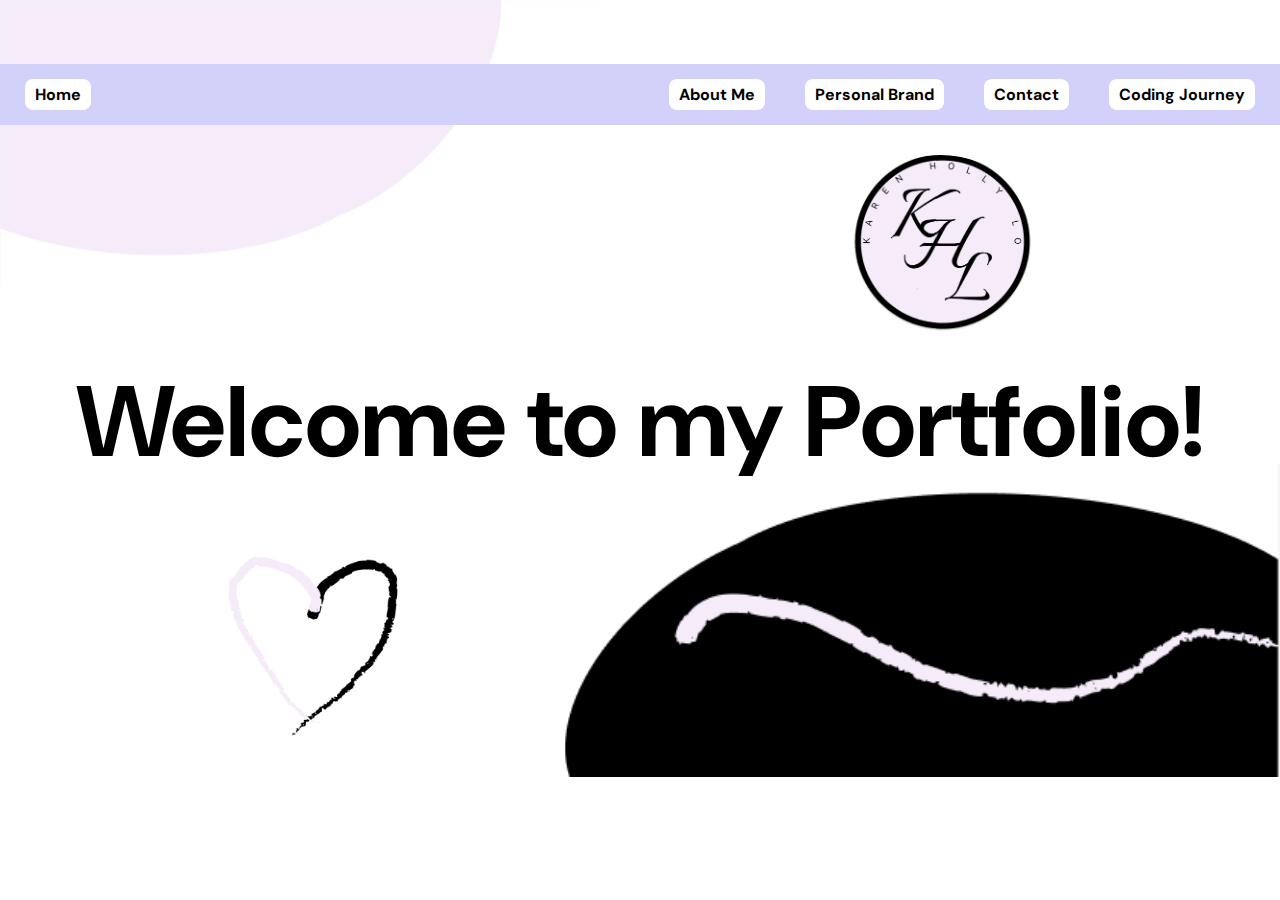
<file: website/index.html>
<!DOCTYPE html>
<html>

<head>
	<meta charset="utf-8">
	<meta name="viewport" content="width=device-width">
	<title>My Portfolio</title>
	<link href="style.css" rel="stylesheet" type="text/css" />

	<style>
		body {
			text-align: center;
			background
		}
	</style>
	<script src="script.js"></script> 

	<link rel="preconnect" href="https://fonts.googleapis.com">
	<link rel="preconnect" href="https://fonts.gstatic.com" crossorigin>
	<link
		href="https://fonts.googleapis.com/css2?family=DM+Sans:ital,opsz,wght@0,9..40,100..1000;1,9..40,100..1000&display=swap"
		rel="stylesheet">
</head>

<body>
<div class="container">
	<img src="purpleround.PNG" class="purple-round"width=600px>
	<header>
		<nav>
			<a href="index.html">Home</a>
			<a href="aboutme.html">About Me</a>
			<a href="personalbrand.html">Personal Brand</a>
			<a href="contact.html">Contact</a>
			<a href="codingjourney.html">Coding Journey</a>
		</nav>
	</header>

	
	<main>
		<img src="logo.PNG" alt="Logo" class="logo">
		<h1>Welcome to my Portfolio!</h1>
		<div class="decorative heart"></div>
		<img src="heartbrush.PNG" alr="Heart" class="heart"width=200px> </div>
		<img src="blackround.PNG" class="black-round" width=800px>

	</main>
</body>

</html>
</file>
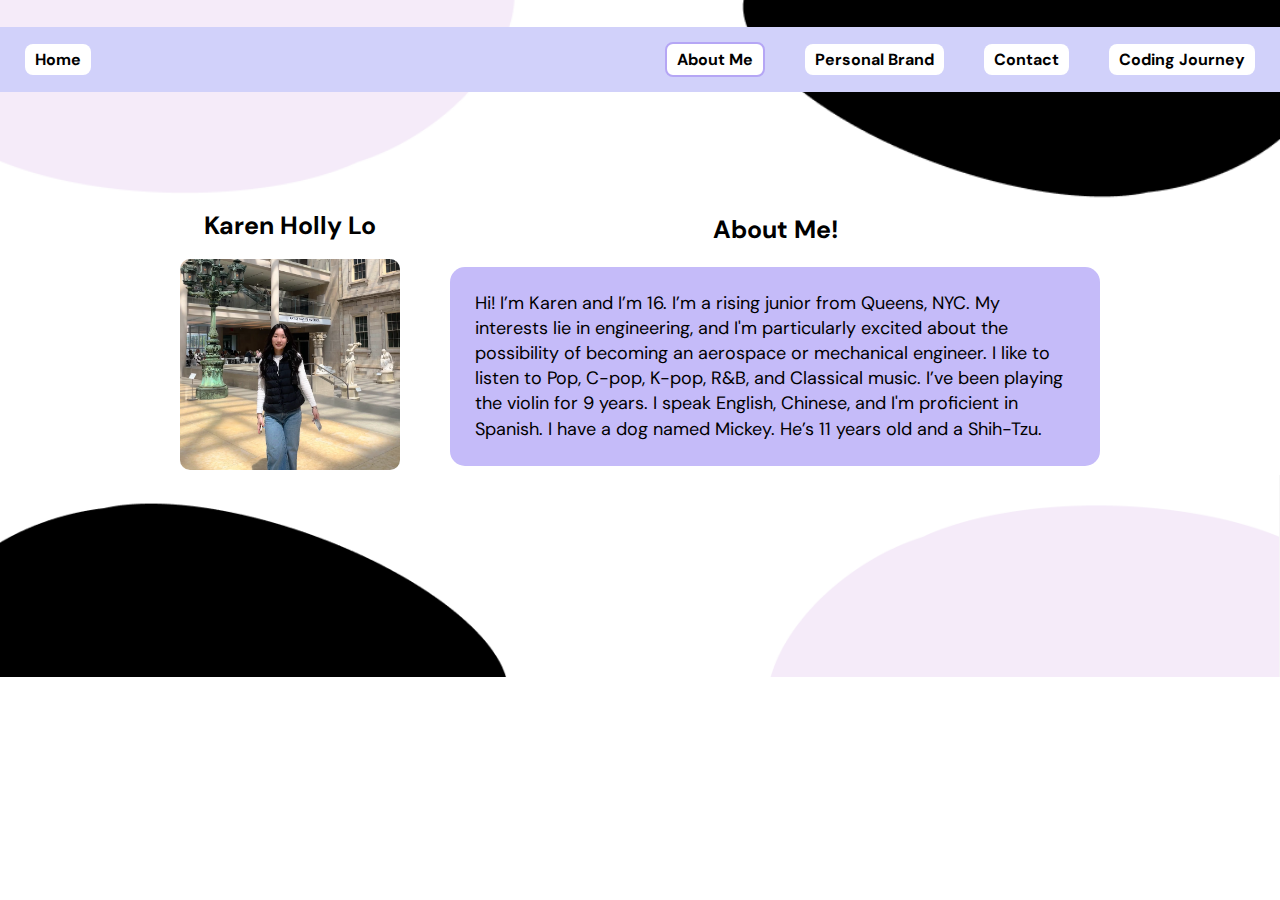
<file: website/aboutme.html>
<!DOCTYPE html>
<html lang="en">
<head>
  <meta charset="UTF-8" />
  <meta name="viewport" content="width=device-width, initial-scale=1.0"/>
  <title>About Me</title>
  <link href="aboutme.css" rel="stylesheet" />
  <link href="https://fonts.googleapis.com/css2?family=DM+Sans:wght@400;700&display=swap" rel="stylesheet">
</head>
<body>

  <img src="top1.PNG" class="top-image" width=1400px height=230px />

  <header>
   
    <nav>
      <a href="index.html">Home</a>
      <a href="aboutme.html" class="active">About Me</a>
      <a href="personalbrand.html">Personal Brand</a>
      <a href="contact.html">Contact</a>
      <a href="codingjourney.html">Coding Journey</a>
    </nav>
  </header>

  <div class="bio-section">
    <div class="bio-column">
      <h1>Karen Holly Lo</h1>
    <img src="karen.PNG" alt="Karen" class="profile-img" />
    </div>

    <div class="bio-column">
      <h2>About Me!</h2>
      <div class="purple-box">
        <p>
          Hi! I’m Karen and I’m 16. I’m a rising junior from Queens, NYC. My interests lie in engineering, and I'm particularly excited about the possibility of becoming an aerospace or mechanical engineer. I like to listen to Pop, C-pop, K-pop, R&B, and Classical music. I’ve been playing the violin for 9 years. I speak English, Chinese, and I'm proficient in Spanish. I have a dog named Mickey. He’s 11 years old and a Shih-Tzu.
        </p>
      </div>
    </div>
  </div>

  <img src="bot1.PNG" class="bottom-image" width=1400px height=250px />

  <script src="script.js"></script>
  </body>
  </html>
</file>
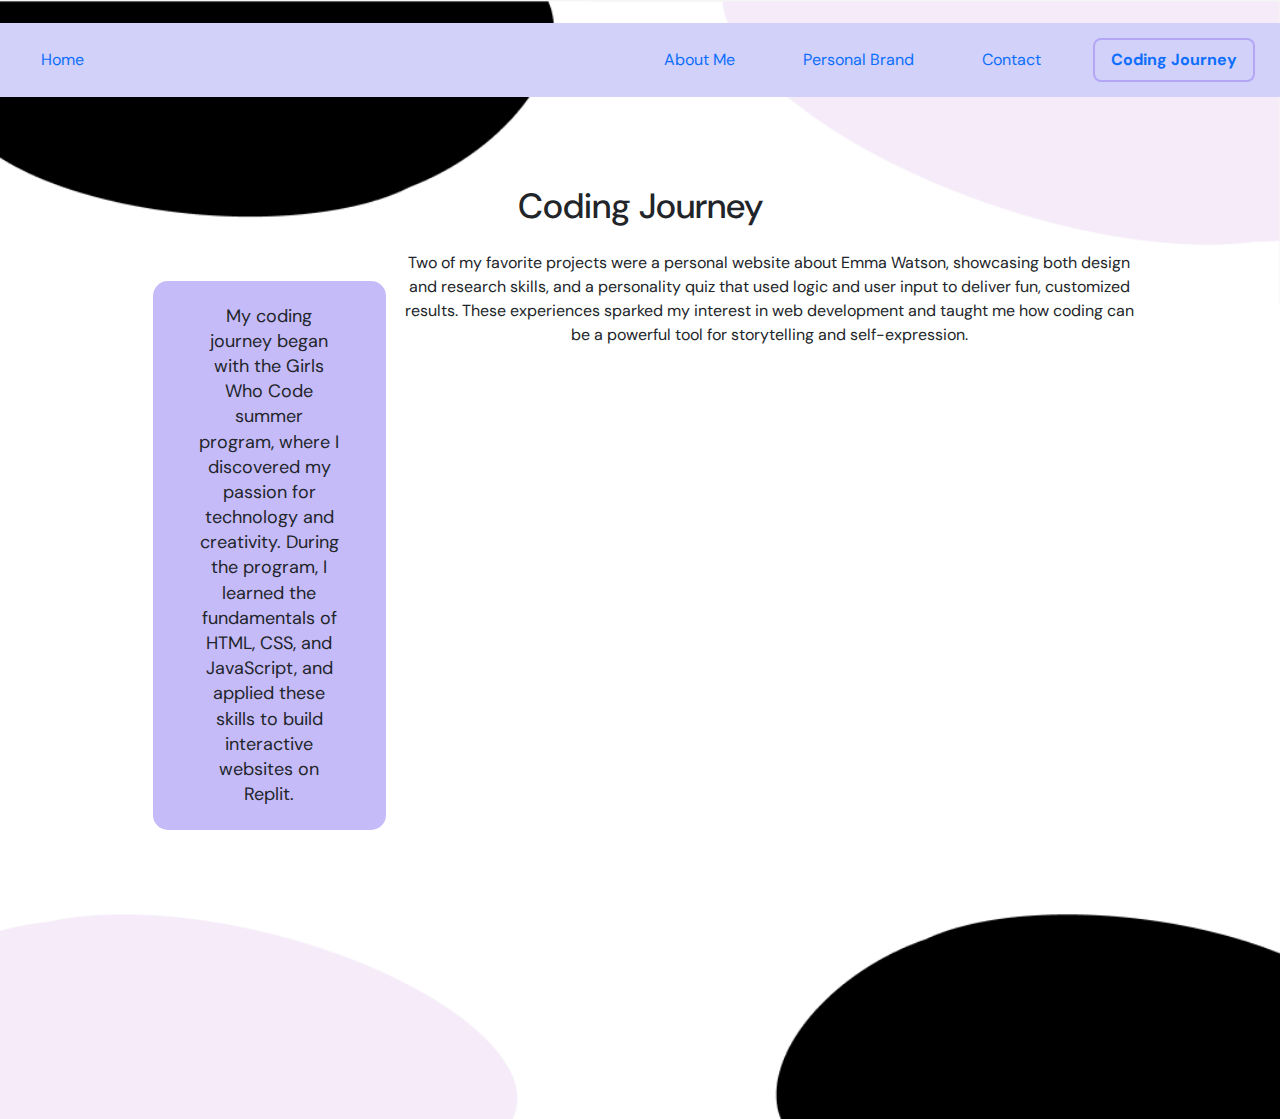
<file: website/codingjourney.html>
<!DOCTYPE html>
<html lang="en">
<head>
  <meta charset="UTF-8" />
  <meta name="viewport" content="width=device-width, initial-scale=1.0"/>
  <title>Coding Journey</title>

  <link href="https://cdn.jsdelivr.net/npm/bootstrap@5.3.2/dist/css/bootstrap.min.css" rel="stylesheet">

  <link href="codingjourney.css" rel="stylesheet" />

  <link href="https://fonts.googleapis.com/css2?family=DM+Sans:wght@400;700&display=swap" rel="stylesheet">
</head>
<body>

  
  <img src="top2.PNG" class="top-image" alt="Top Decoration">


  <header>
    <nav class="nav justify-content-center gap-3">
      <a href="index.html" class="nav-link">Home</a>
      <a href="aboutme.html" class="nav-link">About Me</a>
      <a href="personalbrand.html" class="nav-link">Personal Brand</a>
      <a href="contact.html" class="nav-link">Contact</a>
      <a href="codingjourney.html" class="nav-link active fw-bold">Coding Journey</a>
    </nav>
  </header>

  
  <div class="container py-5 content-container">
    <h1 class="mb-4">Coding Journey</h1>
    <div class="bio-section">
      <div class="bio-column">
        <div class="purple-box">
          My coding journey began with the Girls Who Code summer program, where I discovered my passion for technology and creativity. During the program, I learned the fundamentals of HTML, CSS, and JavaScript, and applied these skills to build interactive websites on Replit.
        </div>
      </div>
      <div class="bio-column">
        <div class="purple-box2">
          Two of my favorite projects were a personal website about Emma Watson, showcasing both design and research skills, and a personality quiz that used logic and user input to deliver fun, customized results. These experiences sparked my interest in web development and taught me how coding can be a powerful tool for storytelling and self-expression.
        </div>
      </div>
    </div>
  </div>

  <img src="bot2.PNG" class="bottom-image" alt="Bottom Decoration">

  <script src="https://cdn.jsdelivr.net/npm/bootstrap@5.3.2/dist/js/bootstrap.bundle.min.js"></script>
</body>
</html>
</file>
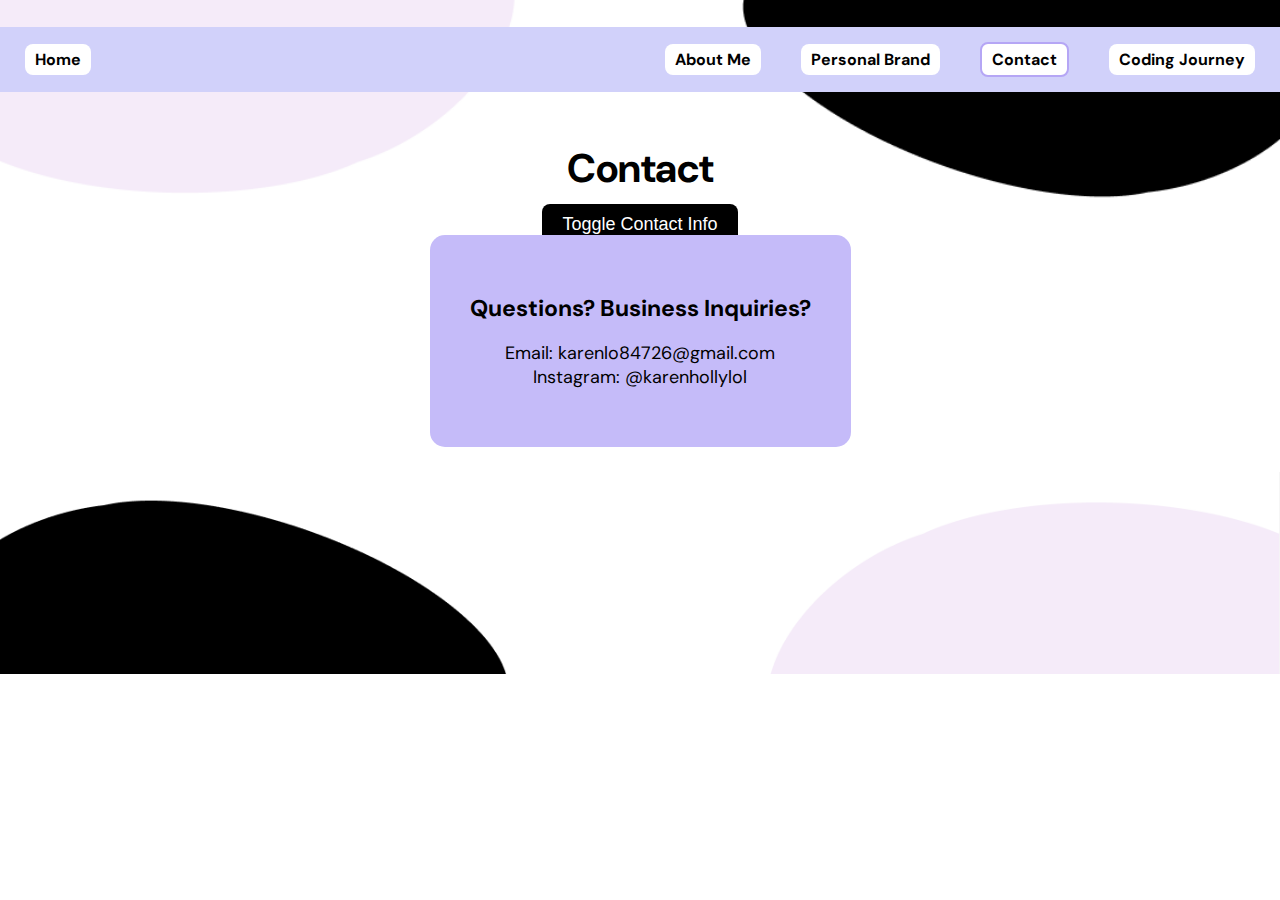
<file: website/contact.html>
<!DOCTYPE html>
<html lang="en">
<head>
  <meta charset="UTF-8" />
  <meta name="viewport" content="width=device-width, initial-scale=1.0"/>
  <title>Contact</title>
  <link href="contact.css" rel="stylesheet" />
  <link href="https://fonts.googleapis.com/css2?family=DM+Sans:wght@400;700&display=swap" rel="stylesheet">
  <script src="script.js"></script>
</head>
<body>


  <img src="top1.PNG" class="top-image" />

  <header>
    <nav>
      <a href="index.html">Home</a>
      <a href="aboutme.html">About Me</a>
      <a href="personalbrand.html">Personal Brand</a>
      <a href="contact.html" class="active">Contact</a>
      <a href="codingjourney.html">Coding Journey</a>
    </nav>
  </header>

  
  <div class="bio-section">
    <div class="bio-column">
      <h1>Contact</h1>
      <button onclick="toggleBox()">Toggle Contact Info</button>
      <div class="purple-box" id="contactBox">
        <h2>Questions? Business Inquiries?</h2>
        <p>
          Email: karenlo84726@gmail.com<br>
          Instagram: @karenhollylol
        </p>
      </div>
    </div>
  </div>

  
  <img src="bot1.PNG" class="bottom-image" />

  <script src="script.js"></script>
</body>
</html>
</file>
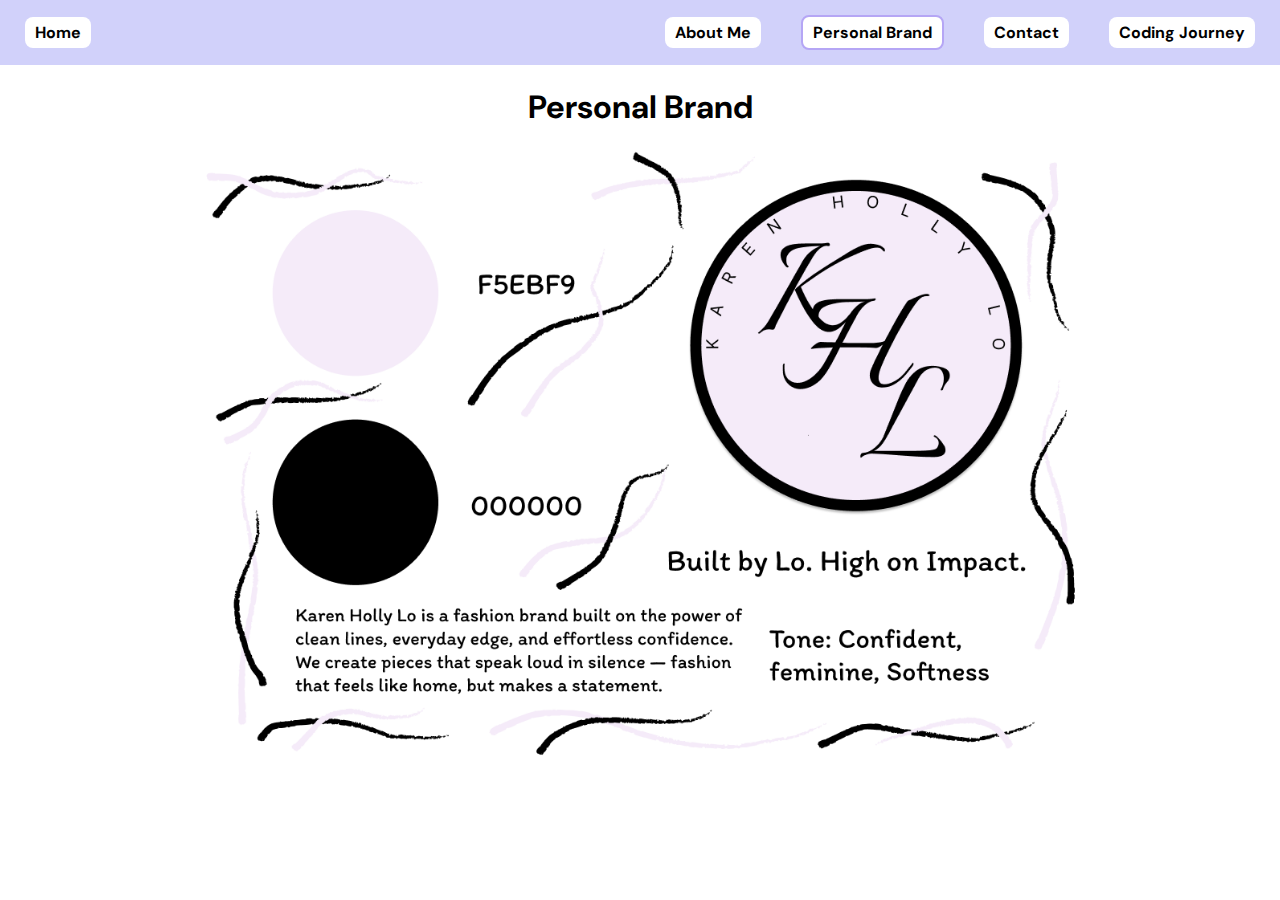
<file: website/personalbrand.html>
<!DOCTYPE html>
<html lang="en">
<head>
<meta charset="UTF-8" />
<meta name="viewport" content="width=device-width, initial-scale=1.0"/>
<title>Personal Brand</title>
<link href="personalbrand.css" rel="stylesheet" />
<link href="https://fonts.googleapis.com/css2?family=DM+Sans:wght@400;700&display=swap" rel="stylesheet">
</head>
<body>

  <header>
    <nav>
      <a href="index.html">Home</a>
      <a href="aboutme.html">About Me</a>
      <a href="personalbrand.html" class="active">Personal Brand</a>
      <a href="contact.html">Contact</a>
      <a href="codingjourney.html">Coding Journey</a>
    </nav>
  </header>

  <main>
    <div class="content-section">
      <h1>Personal Brand</h1>
      <div class="brand-content">
        <img src=" des1.PNG"width=900px />
      </div>
    </div>
  </main>

</body>
</html>
</file>
<file: website/style.css>
body {
  margin: 0;
  font-family: 'DM Sans', sans-serif;
  background-color: #fff;
  text-align: center;

}

header {
  margin-top: -230px;
  background-color: #D1D1FA;
  padding: 15px;
  display: flex;
  align-items: center;
  justify-content: space-between;
  clear: both;
}

.menu-icon {
  font-size: 24px;
  cursor: pointer;
  padding: 0 15px;
}

nav a {
  margin: 0 10px;
  text-decoration: none;
  color: #000;
  font-weight: bold;
  background: white;
  padding: 5px 10px;
  border-radius: 8px;
  transition: 0.3s;
}

nav a:hover {
  background-color: #d4c6f2;
}

.logo {
  margin-top: 30px;
  margin-left:600px;
  width: 200px;
  border-radius: 50%;
}

h1 {
  font-size: 100px;
  margin-top: 20px;
}

.decorative.heart {
  margin-top:50px;
  margin-left:-700px;
  width: 40px;
  height: 40px;
  background-size: contain;
  display: inline-block;
}

img.purple-round {
  float: left;
  margin-right: 20px;
  margin-bottom: 10px;
}

img.black-round{
  float:right;
  margin-left: 80px;
  margin-top:-280px;
  margin-bottom:0px;
}

.container{
  display:flex;
  flex-direction: column;
  align-items: cente
}



.sidebar {
        position: fixed;
        top: 0;
        left: -250px; 
        width: 250px;
        height: 100vh;
        background-color: #333;
        transition: transform 0.3s ease-in-out; 
    }

@media (min-width: 768px) {
  nav {
    display: flex !important;
    gap: 20px;
  }

  header nav {
    display: flex;
    align-items: center;
    width: 100%;
  }

  header nav a:first-child {
    margin-right: auto;
  }
}
</file>
<file: website/aboutme.css>
body {
  margin: 0;
  font-family: 'DM Sans', sans-serif;
  background-color: #fff;
  text-align: center;
}

.top-image {
  display: block;
  width: 100%;
  height: auto;
}

header {
  margin-top: -190px;
  background-color: #D1D1FA;
  display: flex;
  align-items: center;
  justify-content: space-between;
  padding: 15px 15px;
  position: relative;
  z-index: 10;
}

.menu-icon {
  font-size: 24px;
  cursor: pointer;
}

nav a {
  margin: 0 10px;
  padding: 5px 10px;
  background: white;
  border-radius: 8px;
  text-decoration: none;
  font-weight: bold;
  color: #000;
  transition: 0.3s;
}

nav a:hover {
  background-color: #d4c6f2;
}

nav a.active {
  border: 2px solid #b5a6f5;
}

.bio-section {
  display: flex;
  justify-content: center;
  align-items: flex-start;
  gap: 50px;
  margin: 100px auto; 
  width: 90%;
  max-width: 1000px;
}

h1, h2 {
  font-size: 25px;
}

.bio-column {
  display: flex;
  flex-direction: column;
  align-items: center;
}


.purple-box {
  background-color: #c5bbf9;
  padding: 6px 25px;
  border-radius: 15px;
  font-size: 18px;
  line-height: 1.4;
  text-align: left;
  max-width: 600px;
}

.bottom-image {
  display: block;
  width: 100%;
  height: auto;
  margin-top: -95px;
}

.profile-img {
  width: 220px;
  border-radius: 10px;
}

@keyframes bounce {
  0%, 100% {
    transform: translateY(0);
  }
  25% {
    transform: translateY(-30px);
  }
  50% {
    transform: translateY(15px);
  }
  75% {
    transform: translateY(-15px);
  }
}

.bounce {
  animation: bounce 1s ease infinite;
}

@media (min-width: 768px) {
  nav {
    display: flex !important;
    gap: 20px;
  }

  header nav {
    display: flex;
    align-items: center;
    width: 100%;
  }

  header nav a:first-child {
    margin-right: auto;
  }
}
</file>
<file: website/codingjourney.css>
body {
  margin: 0;
  font-family: 'DM Sans', sans-serif;
  background-color: #fff;
  text-align: center;
}


.top-image {
  display: block;
  width: 100%;
  height: auto;
}


header {
  margin-top: -280px;
  background-color: #D1D1FA;
  display: flex;
  align-items: center;
  justify-content: space-between;
  padding: 15px 15px;
  position: relative;
  z-index: 10;
}


.menu-icon {
  font-size: 24px;
  cursor: pointer;
}


nav a {
  margin: 0 10px;
  padding: 5px 10px;
  background: white;
  border-radius: 8px;
  text-decoration: none;
  font-weight: bold;
  color: #000;
  transition: 0.3s;
}
nav a:hover {
  background-color: #d4c6f2;
}
nav a.active {
  border: 2px solid #b5a6f5;
}


h1 {
  font-size: 35px;
  margin: 40px 0 20px 0;
  text-align: center;
}


.bio-section {
  display: flex;
  justify-content: center;
  margin: 0 auto 40px auto;
  width: 90%;
  max-width: 1000px;
}


.bio-column {
  display: flex;
  flex-direction: column;
  align-items: center;
}


.purple-box {
  background-color: #c5bbf9;
  padding: 23px 46px;
  border-radius: 15px;
  font-size: 18px;
  line-height: 1.4;
  text-align: center;
  max-width: 900px;
  width: 90%;
  margin-top: 30px;
}


.bottom-image {
  display: block;
  width: 100%;
  height: auto;
  margin-top: -40px;
}

@media (min-width: 768px) {
  nav {
    display: flex !important;
    gap: 20px;
  }

  header nav {
    display: flex;
    align-items: center;
    width: 100%;
  }

  header nav a:first-child {
    margin-right: auto;
  }
}
@media (min-width: 768px) {
  nav {
    display: flex !important;
    gap: 20px;
  }

  header nav {
    display: flex;
    align-items: center;
    width: 100%;
  }

  header nav a:first-child {
    margin-right: auto;
  }
}
</file>
<file: website/contact.css>
body {
  margin: 0;
  font-family: 'DM Sans', sans-serif;
  background-color: #fff;
  text-align: center;
}

.top-image {
  display: block;
  width: 100%;
  height: auto;
}

.bottom-image {
  display: block;
  width: 100%;
  height: auto;
  margin-top: 340px;
}

header {
  margin-top: -190px;
  background-color: #D1D1FA;
  display: flex;
  align-items: center;
  justify-content: space-between;
  padding: 15px 15px;
  position: relative;
  z-index: 10;
}

h1 {
  font-size: 40px; 
  margin-top: 10px;
  margin-bottom: 10px;
  text-align: center;
}

.purple-box {
  margin-top: -30px; 
  margin-bottom: -320px; 
  background-color: #c5bbf9;
  padding: 40px;
  border-radius: 15px;
  font-size: 18px; 
  line-height: 1.3;
  text-align: center;
  max-width: 600px;
}

h2 {
  font-size: 23px;
  margin-bottom: 15px;
}

.menu-icon {
  font-size: 24px;
  cursor: pointer;
}

nav a {
  margin: 0 10px;
  padding: 5px 10px;
  background: white;
  border-radius: 8px;
  text-decoration: none;
  font-weight: bold;
  color: #000;
  transition: 0.3s;
}

nav a:hover {
  background-color: #d4c6f2;
}

nav a.active {
  border: 2px solid #b5a6f5;
}

.bio-section {
  display: flex;
  justify-content: center;
  margin: 40px auto;
  width: 90%;
  max-width: 800px;
  flex-direction: column;
  align-items: center;
}

.bio-column {
  display: flex;
  flex-direction: column;
  align-items: center;
}

button {
  padding: 10px 20px;
  font-size: 18px;
  margin-bottom: 20px;
  cursor: pointer;
  border: none;
  border-radius: 8px;
  background-color: #000;
  color: white;
  transition: background-color 0.3s;
}

button:hover {
  background-color: #9a8ce1;
}

@media (min-width: 768px) {
  nav {
    display: flex !important;
    gap: 20px;
  }

  header nav {
    display: flex;
    align-items: center;
    width: 100%;
  }

  header nav a:first-child {
    margin-right: auto;
  }
}
</file>
<file: website/personalbrand.css>
header {
 
  background-color: #D1D1FA;
  display: flex;
  align-items: center;
  justify-content: space-between;
  padding: 15px 15px;
  position: relative;
  z-index: 10;
}

body {
  margin: 0;
  font-family: 'DM Sans', sans-serif;
  background-color: #fff;
  text-align: center;

}



/* Menu icon styling */
.menu-icon {
  font-size: 24px;
  cursor: pointer;
}

nav a {
  margin: 0 10px;
  padding: 5px 10px;
  background: white;
  border-radius: 8px;
  text-decoration: none;
  font-weight: bold;
  color: #000;
  transition: 0.3s;
}
nav a:hover {
  background-color: #d4c6f2;
}
nav a.active {
  border: 2px solid #b5a6f5;
}

@media (min-width: 768px) {
  nav {
    display: flex !important;
    gap: 20px;
  }

  header nav {
    display: flex;
    align-items: center;
    width: 100%;
  }

  header nav a:first-child {
    margin-right: auto;
  }
}
</file>
